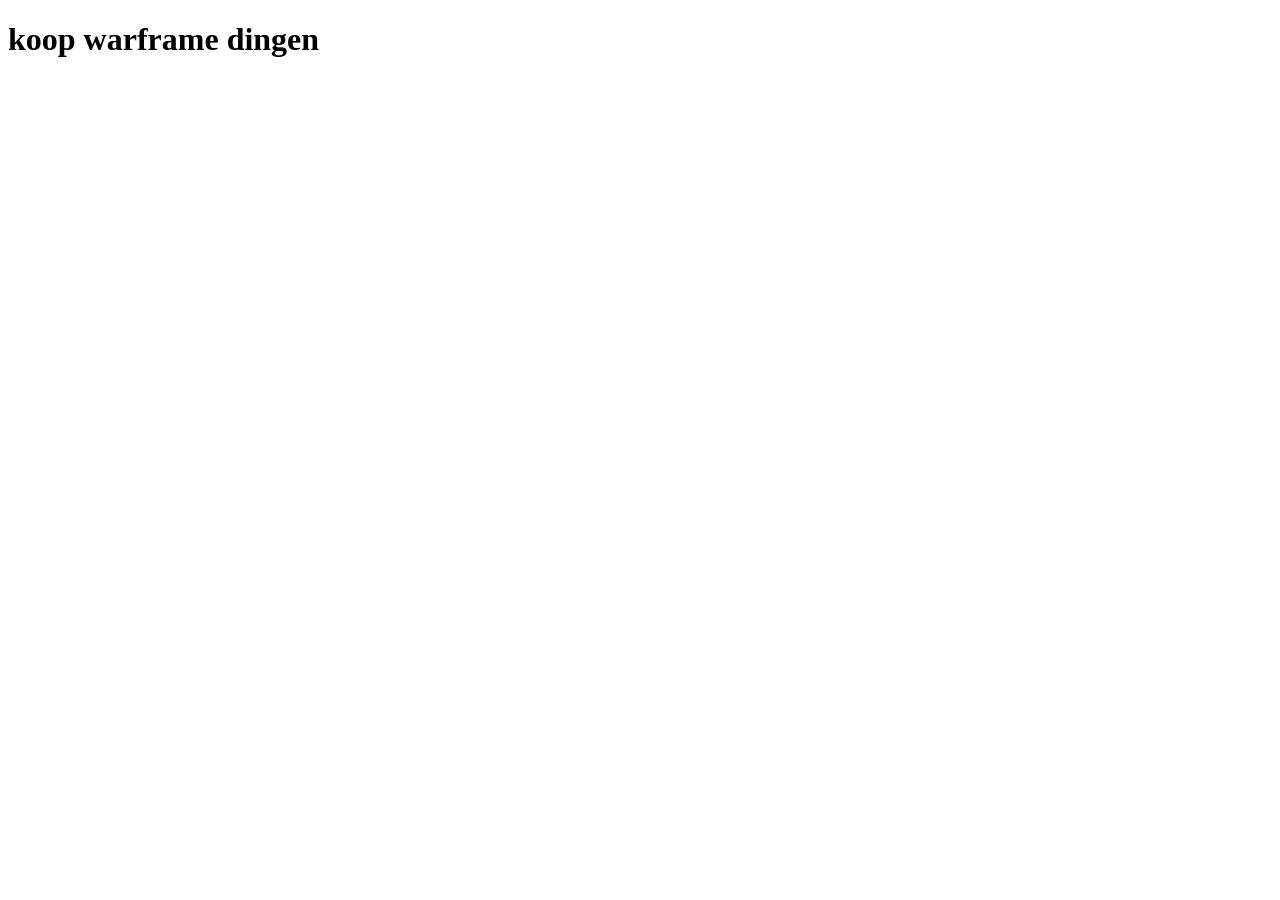
<file: index.html>
<!DOCTYPE html>
<!DOCTYPE html>
<html lang="en">
<head>
    <meta charset="UTF-8">
    <meta name="viewport" content="width=device-width, initial-scale=1.0">
    <title>warframe price watcher</title>
</head>
<body>
    <h1>koop warframe dingen</h1>
</body>
</html>
</file>
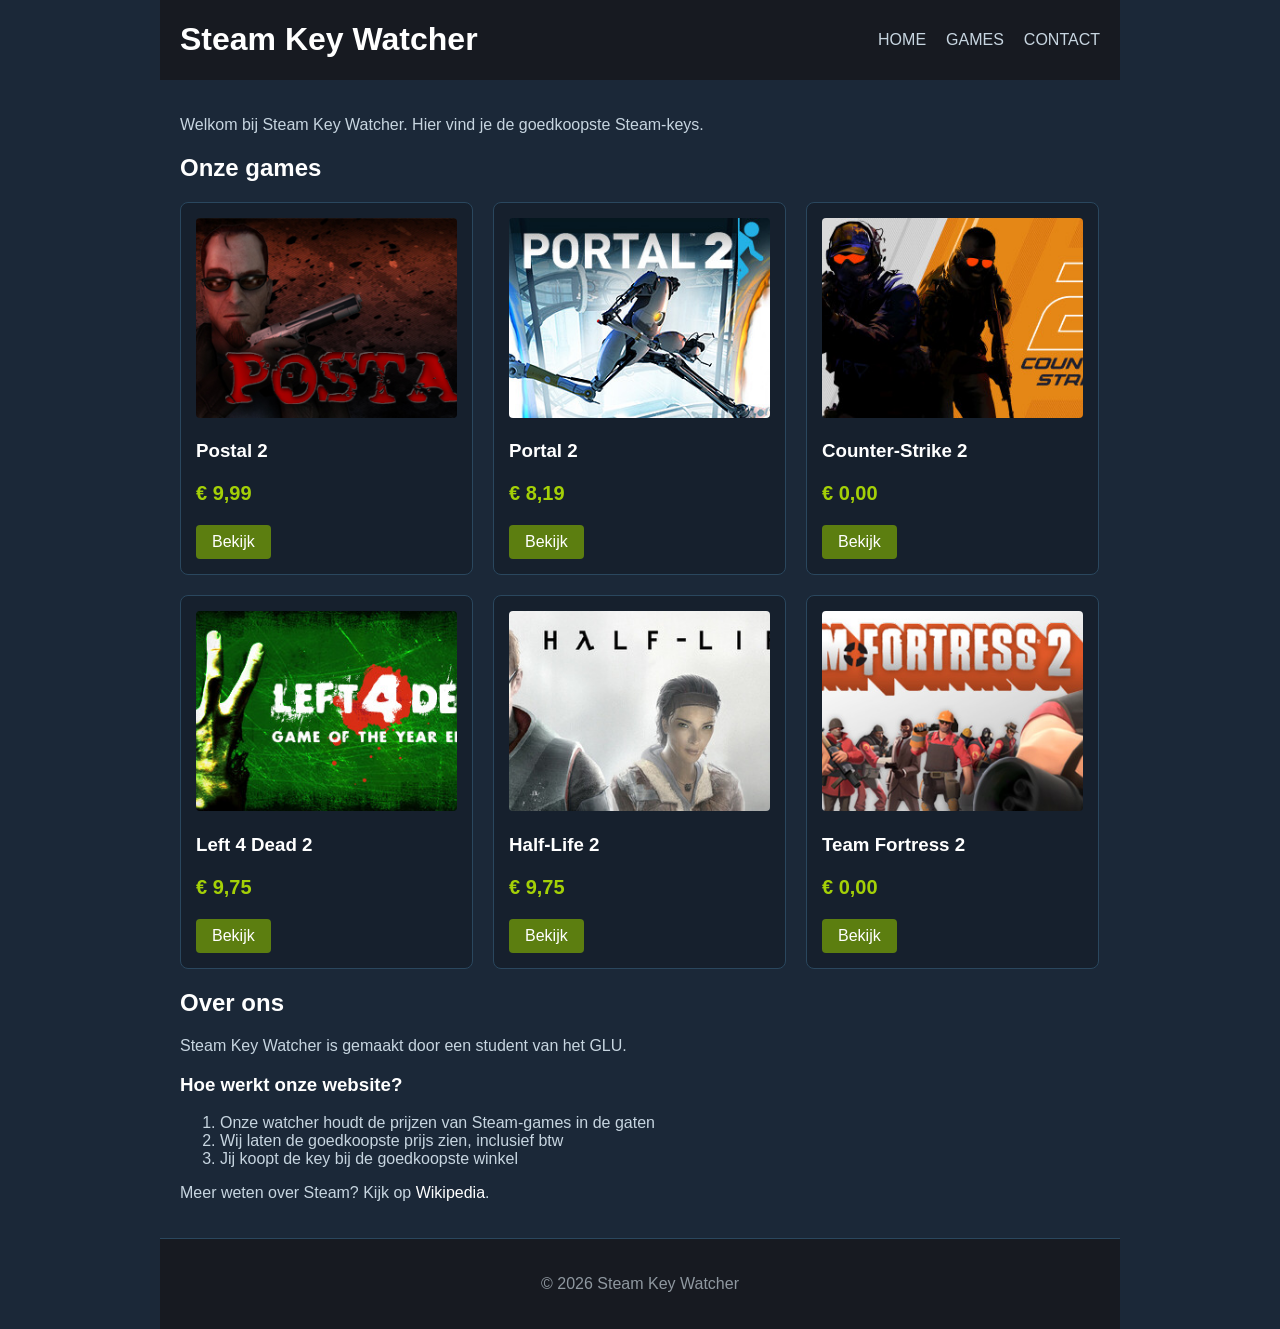
<file: mijn_webshop/index.html>
<!DOCTYPE html>
<html lang="nl">

<head>
    <meta charset="UTF-8">
    <meta name="viewport" content="width=device-width, initial-scale=1.0">
    <title>Steam Key Watcher</title>
    <link rel="stylesheet" href="css/style.css">
</head>

<body>
    <div id="container">
        <div id="header">
            <h1>Steam Key Watcher</h1>
            <ul id="menu">
                <li><a href="index.html">Home</a></li>
                <li><a href="index.html">Games</a></li>
                <li><a href="#">Contact</a></li>
            </ul>
        </div> <!-- einde header -->

        <div id="content">
            <p>Welkom bij Steam Key Watcher. Hier vind je de goedkoopste Steam-keys.</p>

            <h2>Onze games</h2>
            <div class="producten">
                <div class="product">
                    <img src="images/postal2.jpg" alt="Postal 2">
                    <h3>Postal 2</h3>
                    <p class="prijs">&euro; 9,99</p>
                    <a href="detail.html" class="knop">Bekijk</a>
                </div>

                <div class="product">
                    <img src="images/portal2.jpg" alt="Portal 2">
                    <h3>Portal 2</h3>
                    <p class="prijs">&euro; 8,19</p>
                    <a href="detail2.html" class="knop">Bekijk</a>
                </div>

                <div class="product">
                    <img src="images/cs2.jpg" alt="Counter-Strike 2">
                    <h3>Counter-Strike 2</h3>
                    <p class="prijs">&euro; 0,00</p>
                    <a href="detail1.html" class="knop">Bekijk</a>
                </div>

                <div class="product">
                    <img src="images/left4dead.jpg" alt="Left 4 Dead 2">
                    <h3>Left 4 Dead 2</h3>
                    <p class="prijs">&euro; 9,75</p>
                    <a href="detail3.html" class="knop">Bekijk</a>
                </div>

                <div class="product">
                    <img src="images/halflife2.jpg" alt="Half-Life 2">
                    <h3>Half-Life 2</h3>
                    <p class="prijs">&euro; 9,75</p>
                    <a href="detail4.html" class="knop">Bekijk</a>
                </div>

                <div class="product">
                    <img src="images/tf2.jpg" alt="Team Fortress 2">
                    <h3>Team Fortress 2</h3>
                    <p class="prijs">&euro; 0,00</p>
                    <a href="detail5.html" class="knop">Bekijk</a>
                </div>
            </div> <!-- einde producten -->

            <h2>Over ons</h2>
            <p>Steam Key Watcher is gemaakt door een student van het GLU.</p>

            <h3>Hoe werkt onze website?</h3>
            <ol>
                <li>Onze watcher houdt de prijzen van Steam-games in de gaten</li>
                <li>Wij laten de goedkoopste prijs zien, inclusief btw</li>
                <li>Jij koopt de key bij de goedkoopste winkel</li>
            </ol>

            <p>Meer weten over Steam? Kijk op <a href="https://nl.wikipedia.org/wiki/Steam_(software)" target="_blank">Wikipedia</a>.</p>
        </div> <!-- einde content -->

        <div id="footer">
            <p>&copy; 2026 Steam Key Watcher</p>
        </div> <!-- einde footer -->
    </div> <!-- einde container -->
</body>
</html>
</file>
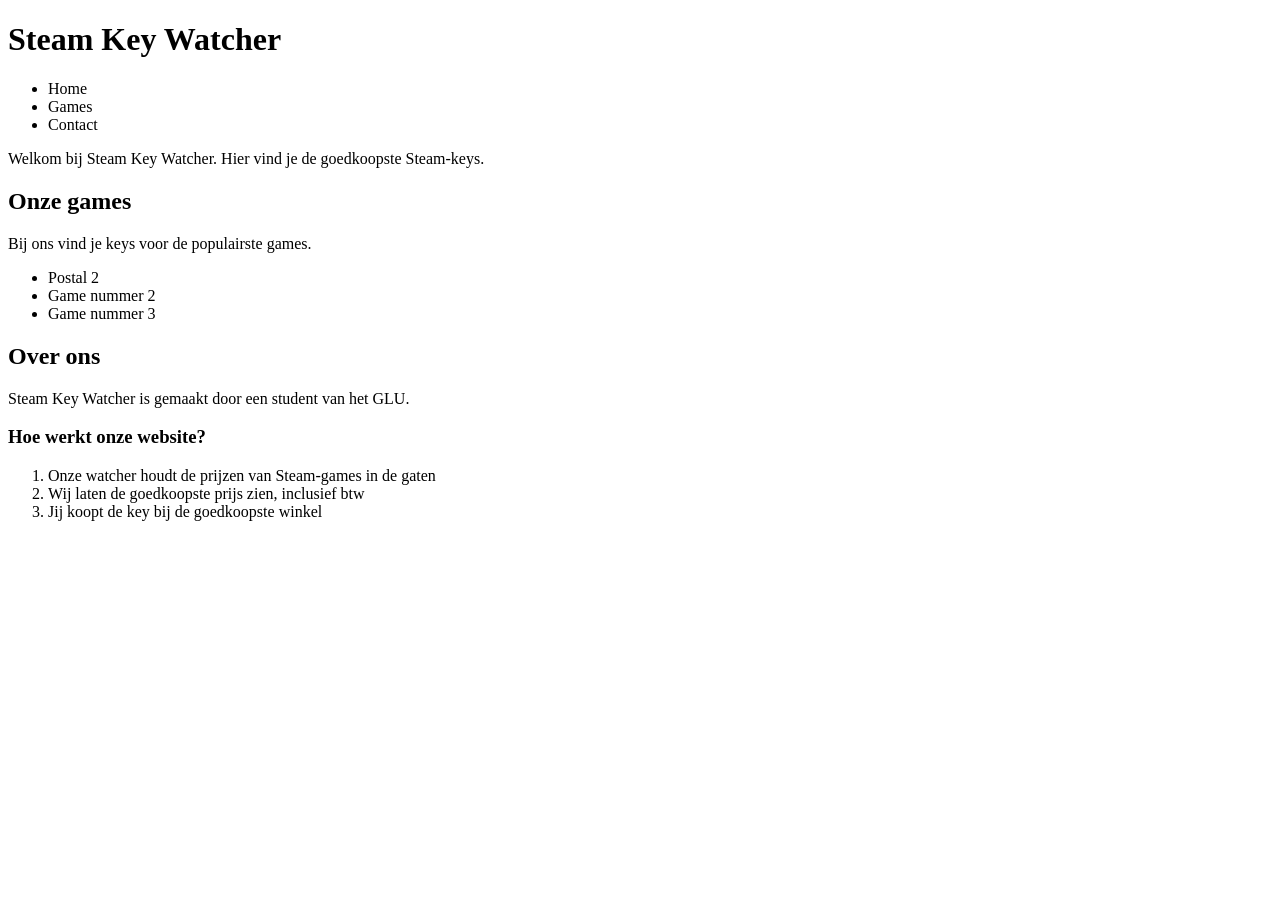
<file: worskhops/workshop_1/index.html>
<!DOCTYPE html>


<html lang="nl">

<head>
    <meta charset="UTF-8">
    <meta name="viewport" content="width=device-width, initial-scale=1.0">
    <title>Steam Key Watcher</title>
</head>

<body>

    <h1>Steam Key Watcher</h1>

    <ul>
        <li>Home</li>
        <li>Games</li>
        <li>Contact</li>
    </ul>
    <p>Welkom bij Steam Key Watcher. Hier vind je de goedkoopste Steam-keys.</p>


    <h2>Onze games</h2>
    <p>Bij ons vind je keys voor de populairste games.</p>

    <ul>
        <li>Postal 2</li>
        <li>Game nummer 2</li>
        <li>Game nummer 3</li>
    </ul>


    <h2>Over ons</h2>
    <p>Steam Key Watcher is gemaakt door een student van het GLU.</p>

    <h3>Hoe werkt onze website?</h3>
    <ol>
        <li>Onze watcher houdt de prijzen van Steam-games in de gaten</li>
        <li>Wij laten de goedkoopste prijs zien, inclusief btw</li>
        <li>Jij koopt de key bij de goedkoopste winkel</li>
    </ol>

</body>
</html>
</file>
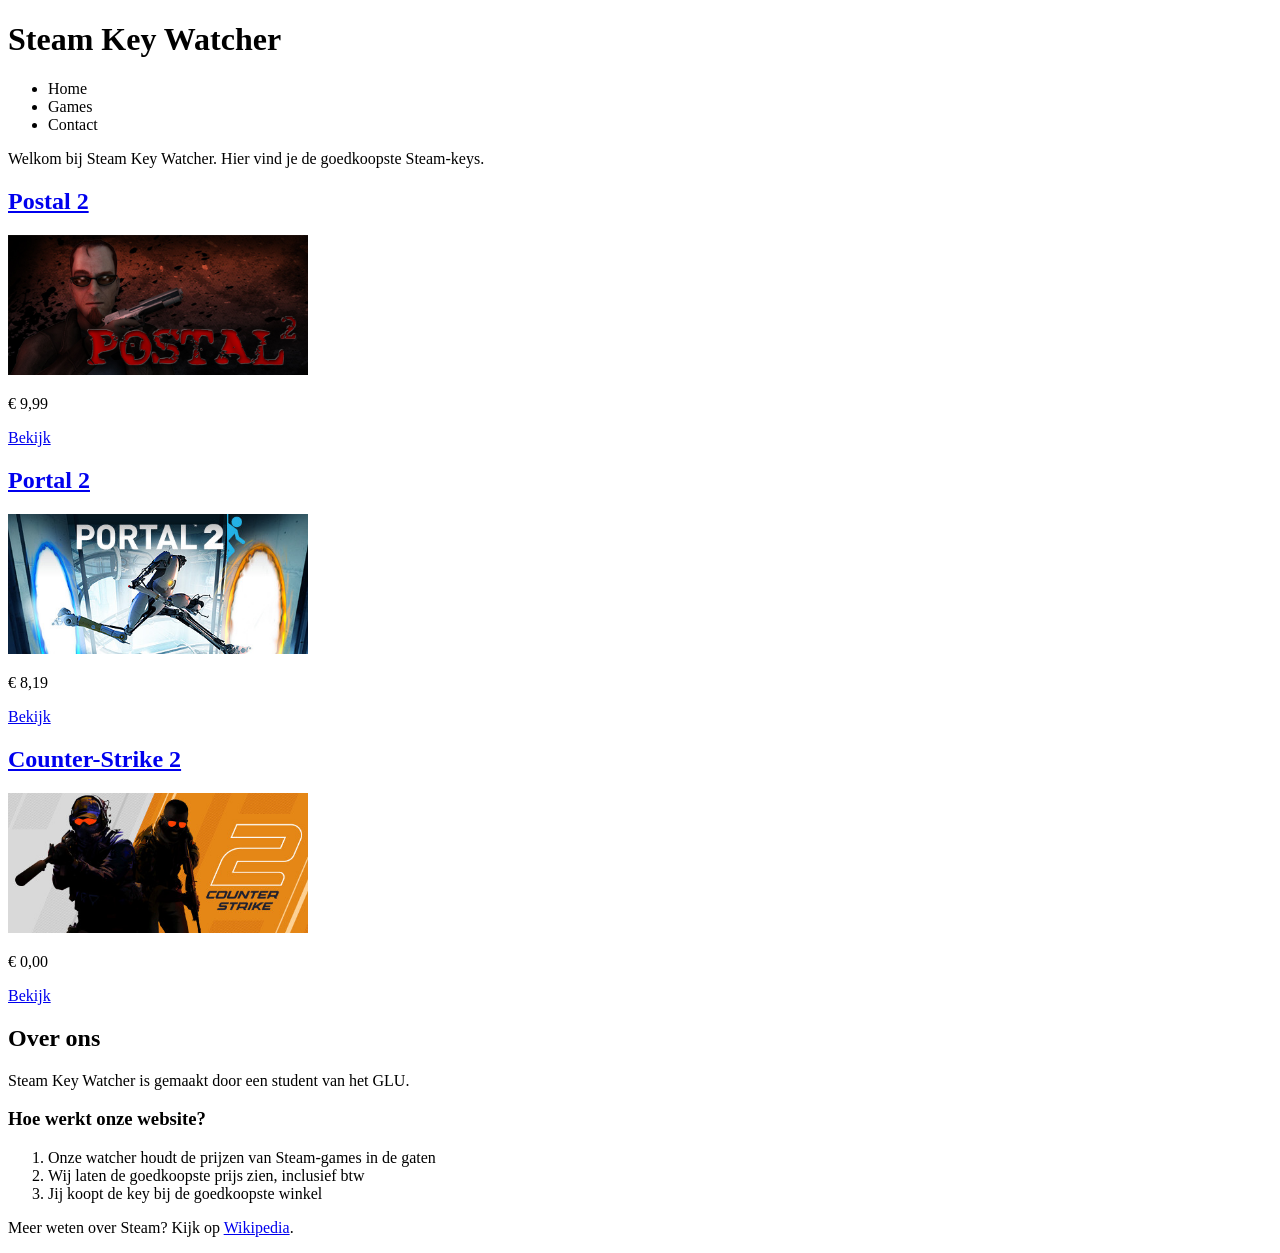
<file: worskhops/workshop_2/index.html>
<!DOCTYPE html>
<html lang="nl">

<head>
    <meta charset="UTF-8">
    <meta name="viewport" content="width=device-width, initial-scale=1.0">
    <title>Steam Key Watcher</title>
</head>

<body>

    <h1>Steam Key Watcher</h1>

    <ul>
        <li>Home</li>
        <li>Games</li>
        <li>Contact</li>
    </ul>
    <p>Welkom bij Steam Key Watcher. Hier vind je de goedkoopste Steam-keys.</p>


    <h2><a href="detail.html">Postal 2</a></h2>
    <a href="detail.html"><img src="images/postal2.jpg" alt="Postal 2" width="300"></a>
    <p>&euro; 9,99</p>
    <a href="detail.html">Bekijk</a>

    <h2><a href="detail2.html">Portal 2</a></h2>
    <a href="detail2.html"><img src="images/portal2.jpg" alt="Portal 2" width="300"></a>
    <p>&euro; 8,19</p>
    <a href="detail2.html">Bekijk</a>

    <h2><a href="detail1.html">Counter-Strike 2</a></h2>
    <a href="detail1.html"><img src="images/cs2.jpg" alt="Counter-Strike 2" width="300"></a>
    <p>&euro; 0,00</p>
    <a href="detail1.html">Bekijk</a>


    <h2>Over ons</h2>
    <p>Steam Key Watcher is gemaakt door een student van het GLU.</p>

    <h3>Hoe werkt onze website?</h3>
    <ol>
        <li>Onze watcher houdt de prijzen van Steam-games in de gaten</li>
        <li>Wij laten de goedkoopste prijs zien, inclusief btw</li>
        <li>Jij koopt de key bij de goedkoopste winkel</li>
    </ol>

    <p>Meer weten over Steam? Kijk op <a href="https://nl.wikipedia.org/wiki/Steam_(software)" target="_blank">Wikipedia</a>.</p>

</body>
</html>
</file>
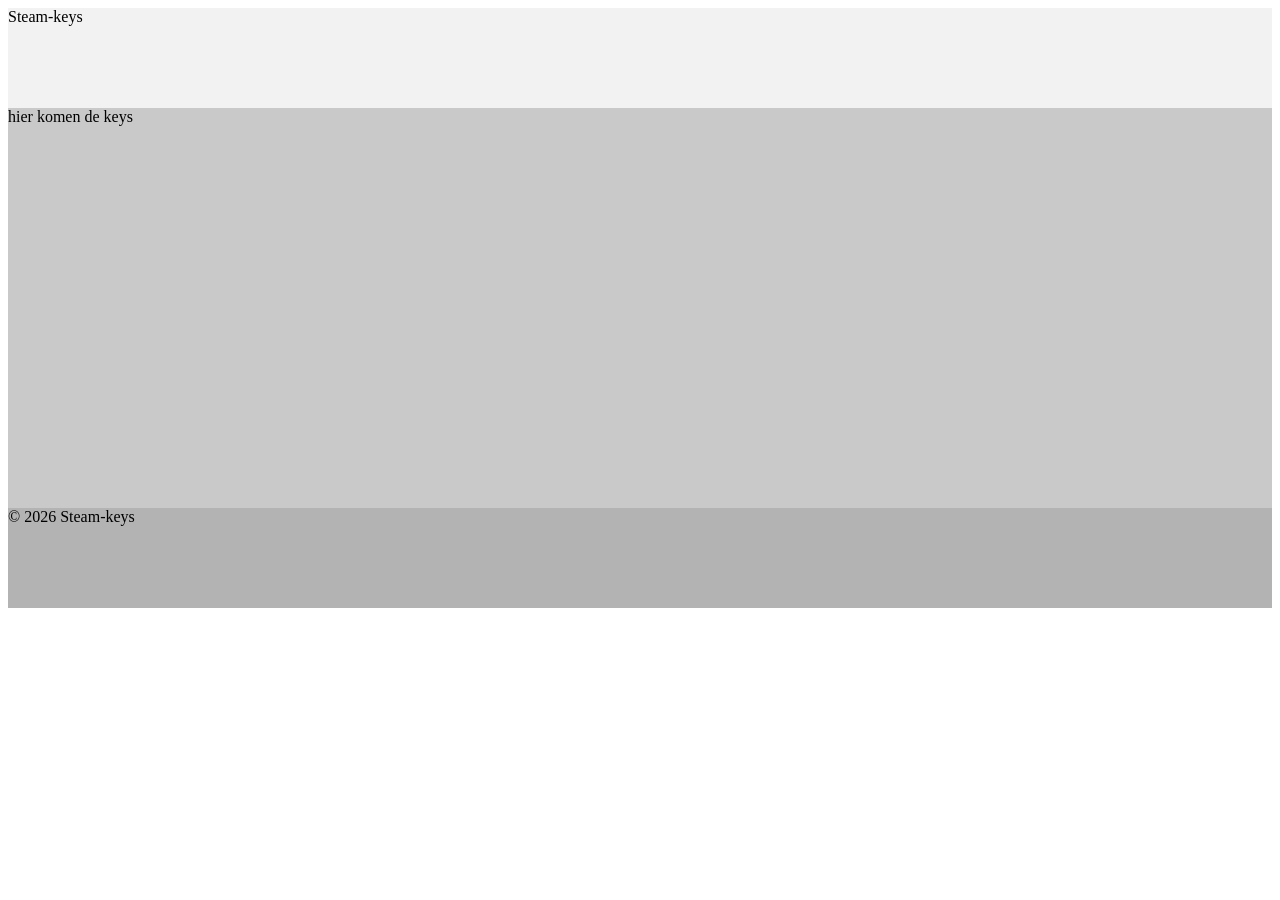
<file: worskhops/workshop_3/index.html>
<!DOCTYPE html>
<html lang="nl">
<head>
    <meta charset="UTF-8">
    <meta name="viewport" content="width=device-width, initial-scale=1.0">
    <title>Steam-keys</title>
    <link rel="stylesheet" href="css/style.css">
</head>
<body>
    <div id="container">
        <div id="header">Steam-keys</div>
        <div id="content">hier komen de keys</div>
        <div id="footer">&copy; 2026 Steam-keys</div>
    </div>
</body>
</html>
</file>
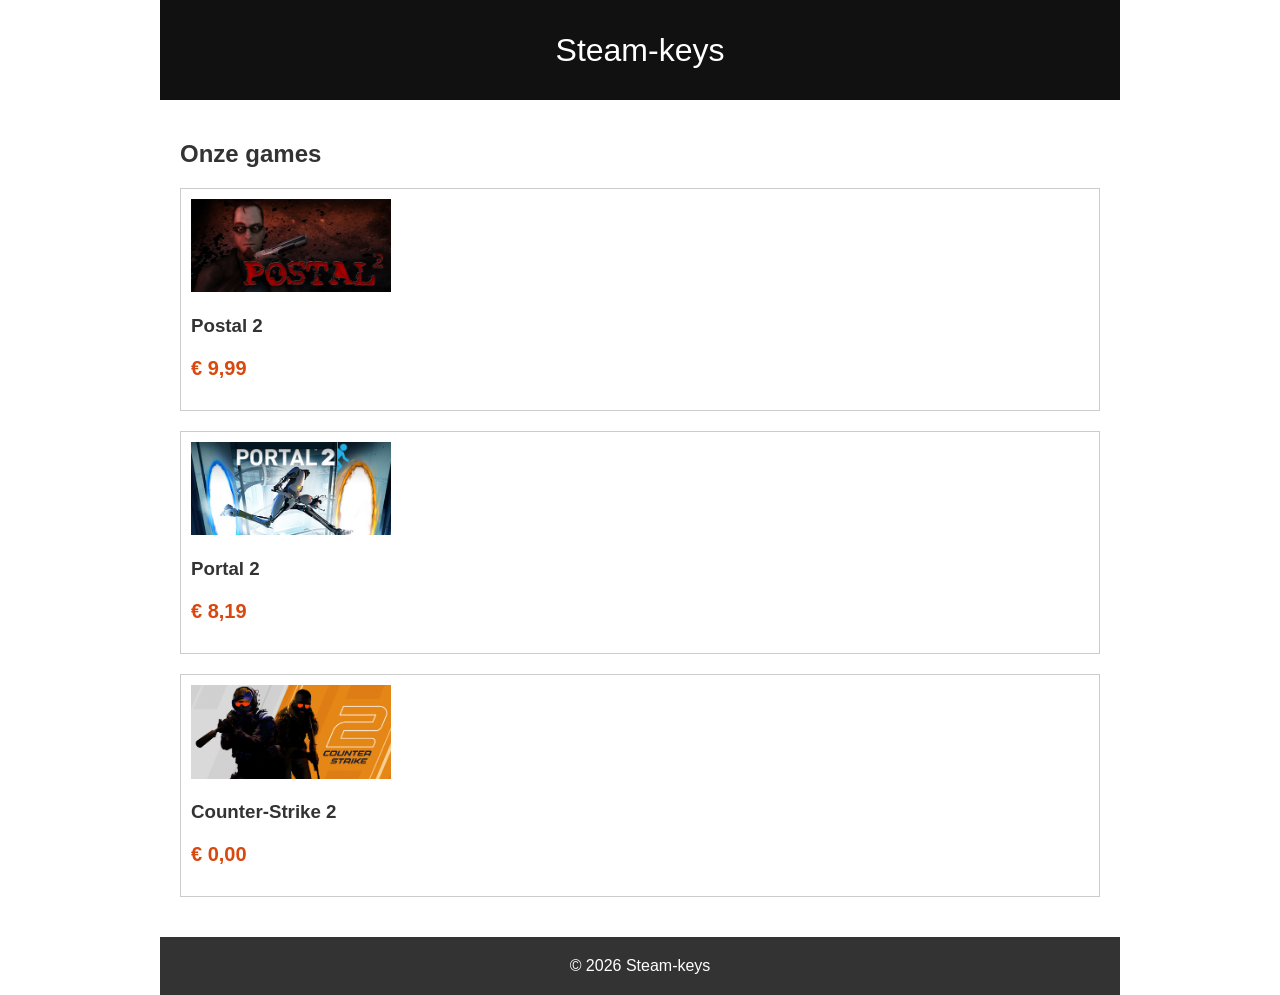
<file: worskhops/workshop_4/index.html>
<!DOCTYPE html>
<html lang="nl">
<head>
    <meta charset="UTF-8">
    <meta name="viewport" content="width=device-width, initial-scale=1.0">
    <title>Steam-keys</title>
    <link rel="stylesheet" href="css/style.css">
</head>
<body>
    <div id="container">
        <div id="header">Steam-keys</div>

        <div id="content">
            <h2>Onze games</h2>

            <div class="product">
                <img src="images/postal2.jpg" alt="Postal 2">
                <h3>Postal 2</h3>
                <p class="prijs">&euro; 9,99</p>
            </div>

            <div class="product">
                <img src="images/portal2.jpg" alt="Portal 2">
                <h3>Portal 2</h3>
                <p class="prijs">&euro; 8,19</p>
            </div>

            <div class="product">
                <img src="images/cs2.jpg" alt="Counter-Strike 2">
                <h3>Counter-Strike 2</h3>
                <p class="prijs">&euro; 0,00</p>
            </div>
        </div> <!-- einde content -->

        <div id="footer">&copy; 2026 Steam-keys</div>
    </div> <!-- einde container -->
</body>
</html>
</file>
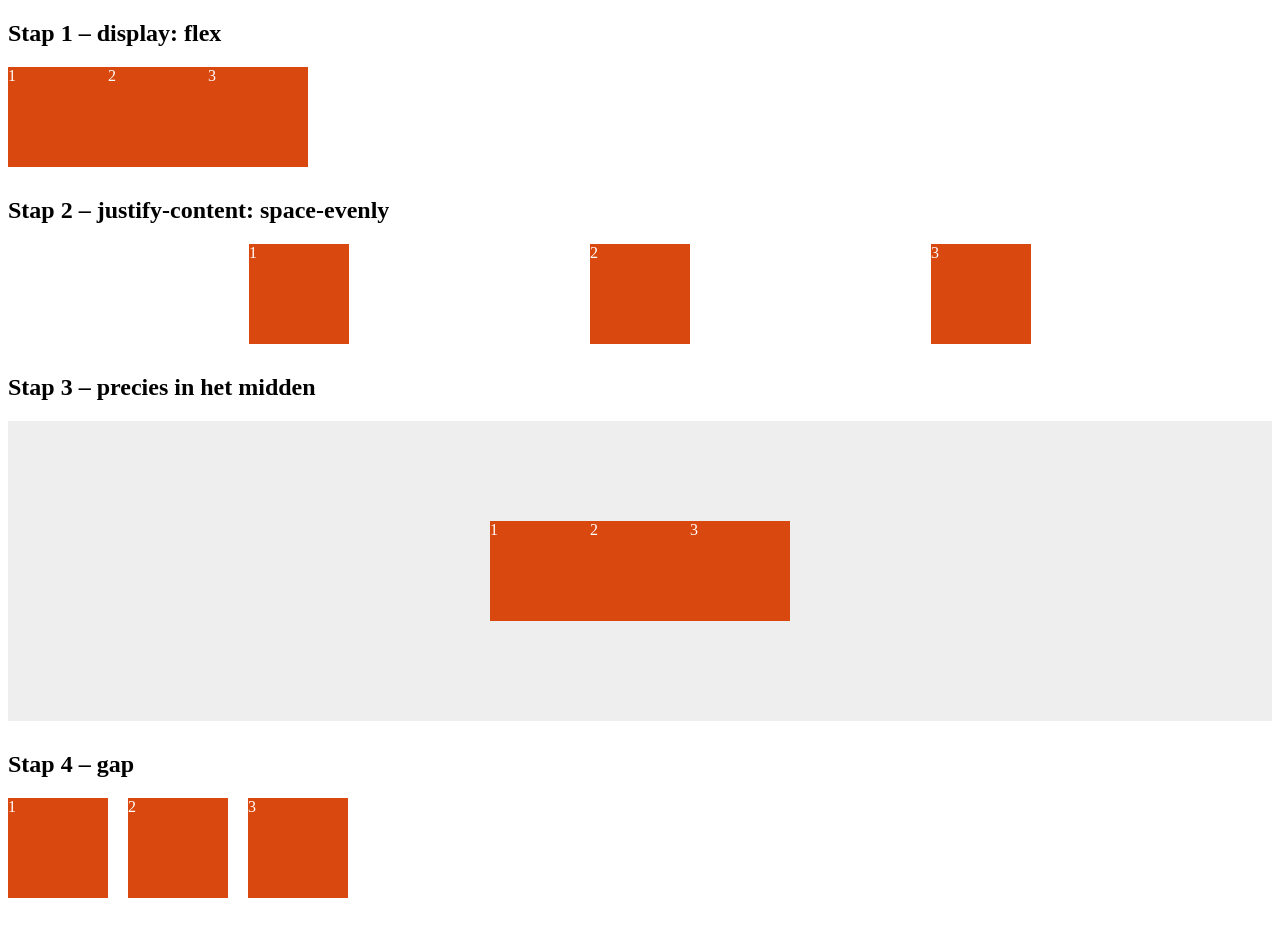
<file: worskhops/workshop_5/index.html>
<!DOCTYPE html>
<html lang="nl">
<head>
    <meta charset="UTF-8">
    <meta name="viewport" content="width=device-width, initial-scale=1.0">
    <title>Flexbox oefenen</title>
    <link rel="stylesheet" href="css/style.css">
</head>
<body>
    <h2>Stap 1 &ndash; display: flex</h2>
    <div class="rij">           <!-- parent -->
        <div class="blok">1</div>   <!-- child -->
        <div class="blok">2</div>   <!-- child -->
        <div class="blok">3</div>   <!-- child -->
    </div>

    <h2>Stap 2 &ndash; justify-content: space-evenly</h2>
    <div class="rij verdeeld">
        <div class="blok">1</div>
        <div class="blok">2</div>
        <div class="blok">3</div>
    </div>

    <h2>Stap 3 &ndash; precies in het midden</h2>
    <div class="rij midden">
        <div class="blok">1</div>
        <div class="blok">2</div>
        <div class="blok">3</div>
    </div>

    <h2>Stap 4 &ndash; gap</h2>
    <div class="rij met-gap">
        <div class="blok">1</div>
        <div class="blok">2</div>
        <div class="blok">3</div>
    </div>
</body>
</html>
</file>
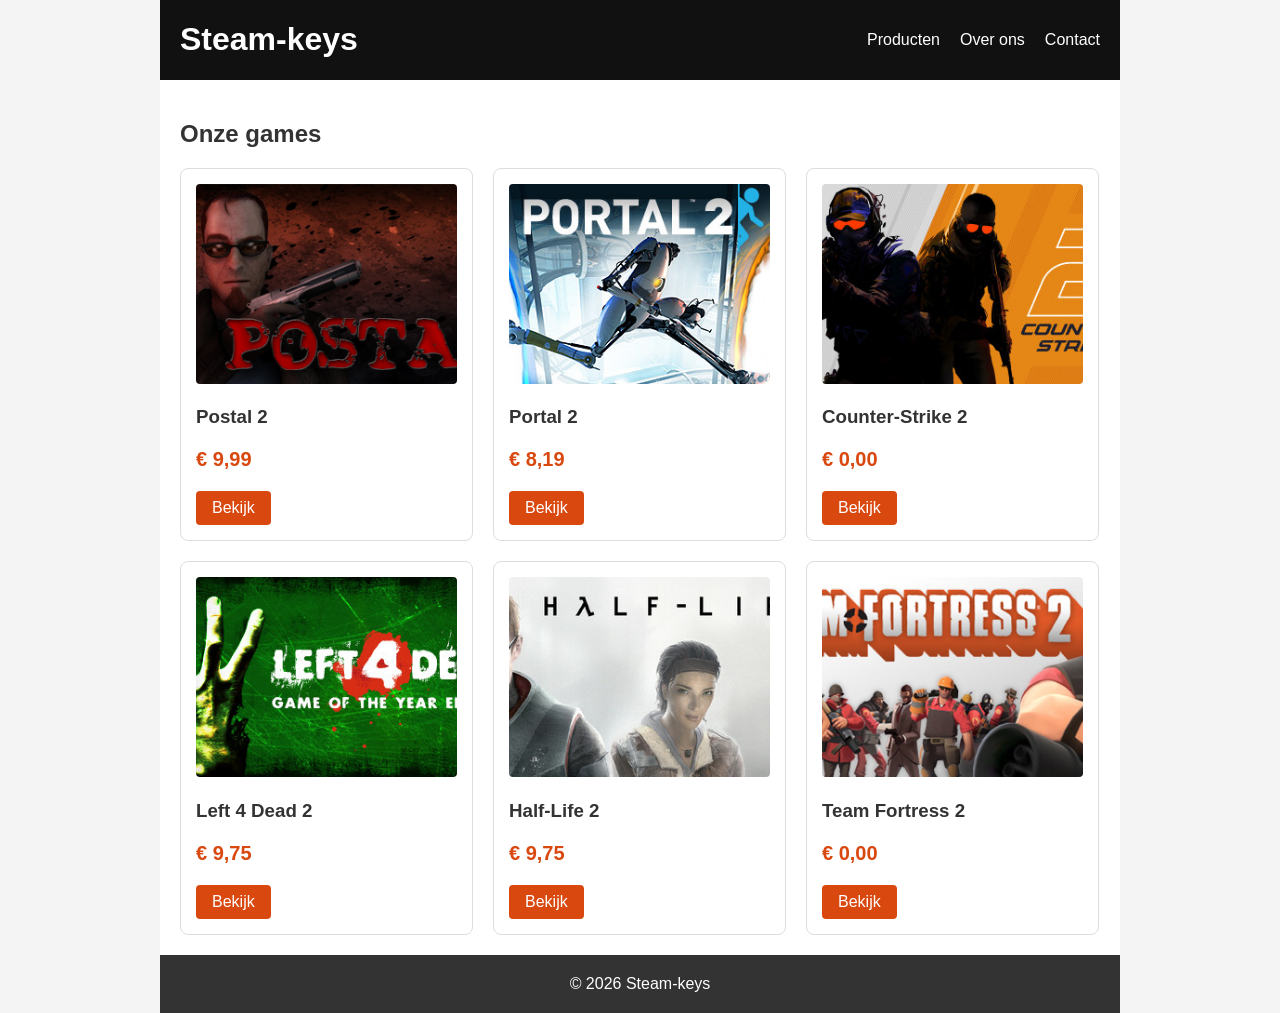
<file: worskhops/workshop_6/index.html>
<!DOCTYPE html>
<html lang="nl">
<head>
    <meta charset="UTF-8">
    <meta name="viewport" content="width=device-width, initial-scale=1.0">
    <title>Steam-keys</title>
    <link rel="stylesheet" href="css/style.css">
</head>
<body>
    <div id="container">
        <div id="header">
            <h1>Steam-keys</h1>
            <ul id="menu">
                <li><a href="index.html">Producten</a></li>
                <li><a href="#">Over ons</a></li>
                <li><a href="#">Contact</a></li>
            </ul>
        </div> <!-- einde header -->

        <div id="content">
            <h2>Onze games</h2>

            <div class="producten">
                <div class="product">
                    <img src="images/postal2.jpg" alt="Postal 2">
                    <h3>Postal 2</h3>
                    <p class="prijs">&euro; 9,99</p>
                    <a href="detail.html" class="knop">Bekijk</a>
                </div>

                <div class="product">
                    <img src="images/portal2.jpg" alt="Portal 2">
                    <h3>Portal 2</h3>
                    <p class="prijs">&euro; 8,19</p>
                    <a href="detail.html" class="knop">Bekijk</a>
                </div>

                <div class="product">
                    <img src="images/cs2.jpg" alt="Counter-Strike 2">
                    <h3>Counter-Strike 2</h3>
                    <p class="prijs">&euro; 0,00</p>
                    <a href="detail.html" class="knop">Bekijk</a>
                </div>

                <div class="product">
                    <img src="images/left4dead.jpg" alt="Left 4 Dead 2">
                    <h3>Left 4 Dead 2</h3>
                    <p class="prijs">&euro; 9,75</p>
                    <a href="detail.html" class="knop">Bekijk</a>
                </div>

                <div class="product">
                    <img src="images/halflife2.jpg" alt="Half-Life 2">
                    <h3>Half-Life 2</h3>
                    <p class="prijs">&euro; 9,75</p>
                    <a href="detail.html" class="knop">Bekijk</a>
                </div>

                <div class="product">
                    <img src="images/tf2.jpg" alt="Team Fortress 2">
                    <h3>Team Fortress 2</h3>
                    <p class="prijs">&euro; 0,00</p>
                    <a href="detail.html" class="knop">Bekijk</a>
                </div>
            </div> <!-- einde producten -->
        </div> <!-- einde content -->

        <div id="footer">&copy; 2026 Steam-keys</div>
    </div> <!-- einde container -->
</body>
</html>
</file>
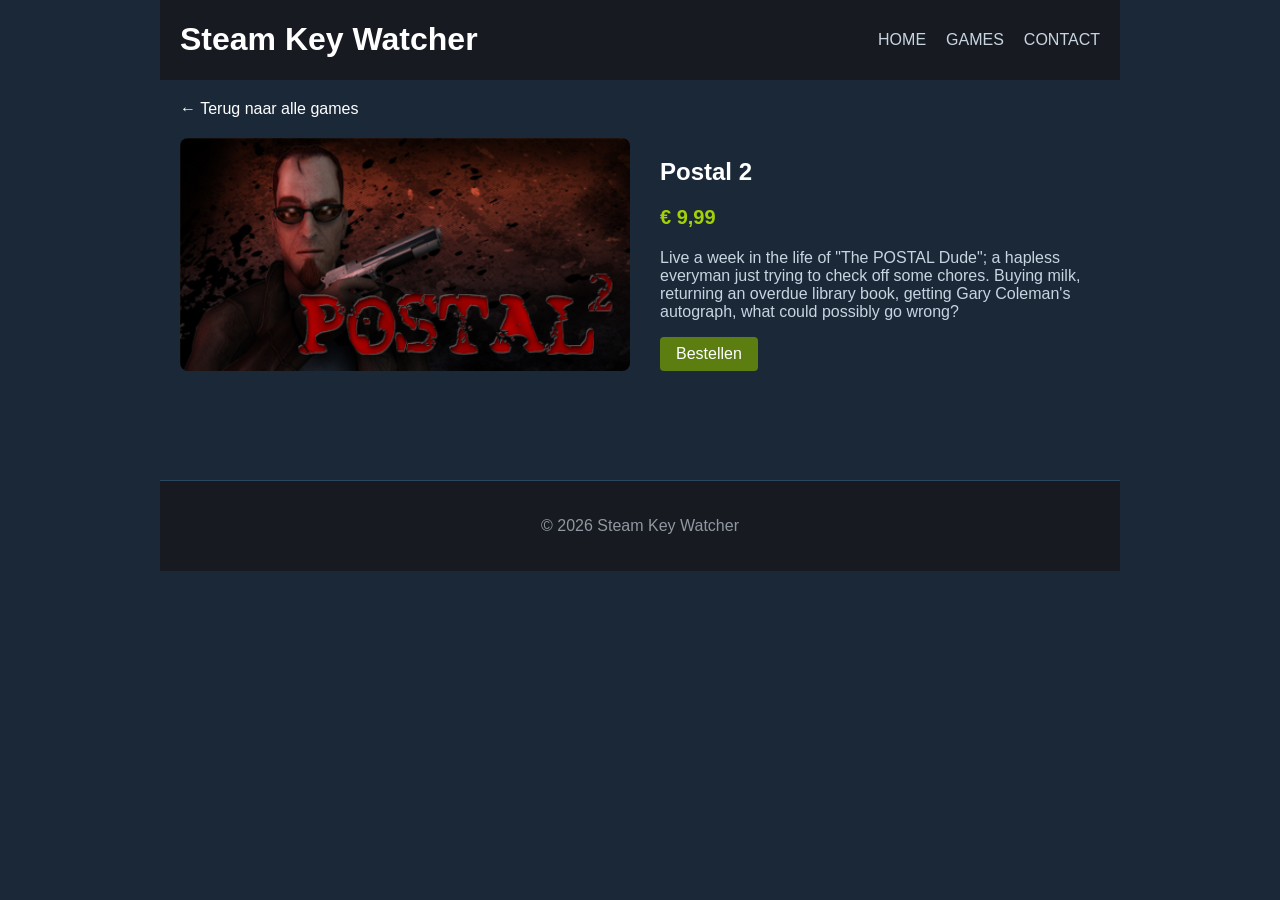
<file: mijn_webshop/detail.html>
<!DOCTYPE html>
<html lang="nl">

<head>
    <meta charset="UTF-8">
    <meta name="viewport" content="width=device-width, initial-scale=1.0">
    <title>Postal 2 - Steam Key Watcher</title>
    <link rel="stylesheet" href="css/style.css">
</head>

<body>
    <div id="container">
        <div id="header">
            <h1>Steam Key Watcher</h1>
            <ul id="menu">
                <li><a href="index.html">Home</a></li>
                <li><a href="index.html">Games</a></li>
                <li><a href="#">Contact</a></li>
            </ul>
        </div> <!-- einde header -->

        <div id="content">
            <a href="index.html">&larr; Terug naar alle games</a>

            <div class="detail">
                <img src="images/postal2.jpg" alt="Postal 2">
                <div class="info">
                    <h2>Postal 2</h2>
                    <p class="prijs">&euro; 9,99</p>
                    <p>Live a week in the life of &quot;The POSTAL Dude&quot;; a hapless everyman just trying to check off some chores. Buying milk, returning an overdue library book, getting Gary Coleman's autograph, what could possibly go wrong?</p>
                    <a href="#" class="knop">Bestellen</a>
                </div>
            </div>
        </div> <!-- einde content -->

        <div id="footer">
            <p>&copy; 2026 Steam Key Watcher</p>
        </div> <!-- einde footer -->
    </div> <!-- einde container -->
</body>
</html>
</file>
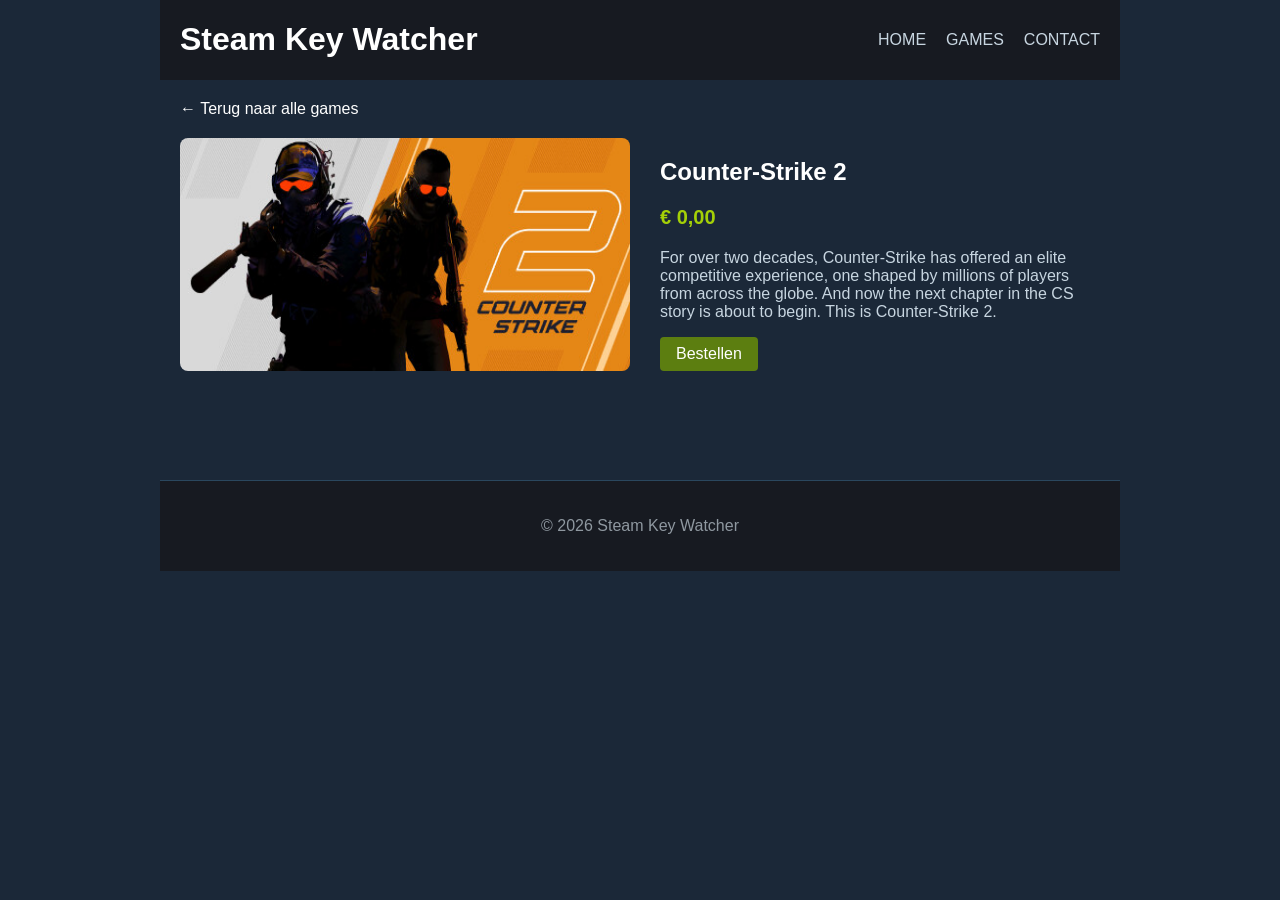
<file: mijn_webshop/detail1.html>
<!DOCTYPE html>
<html lang="nl">

<head>
    <meta charset="UTF-8">
    <meta name="viewport" content="width=device-width, initial-scale=1.0">
    <title>Counter-Strike 2 - Steam Key Watcher</title>
    <link rel="stylesheet" href="css/style.css">
</head>

<body>
    <div id="container">
        <div id="header">
            <h1>Steam Key Watcher</h1>
            <ul id="menu">
                <li><a href="index.html">Home</a></li>
                <li><a href="index.html">Games</a></li>
                <li><a href="#">Contact</a></li>
            </ul>
        </div> <!-- einde header -->

        <div id="content">
            <a href="index.html">&larr; Terug naar alle games</a>

            <div class="detail">
                <img src="images/cs2.jpg" alt="Counter-Strike 2">
                <div class="info">
                    <h2>Counter-Strike 2</h2>
                    <p class="prijs">&euro; 0,00</p>
                    <p>For over two decades, Counter-Strike has offered an elite competitive experience, one shaped by millions of players from across the globe. And now the next chapter in the CS story is about to begin. This is Counter-Strike 2.</p>
                    <a href="#" class="knop">Bestellen</a>
                </div>
            </div>
        </div> <!-- einde content -->

        <div id="footer">
            <p>&copy; 2026 Steam Key Watcher</p>
        </div> <!-- einde footer -->
    </div> <!-- einde container -->
</body>
</html>
</file>
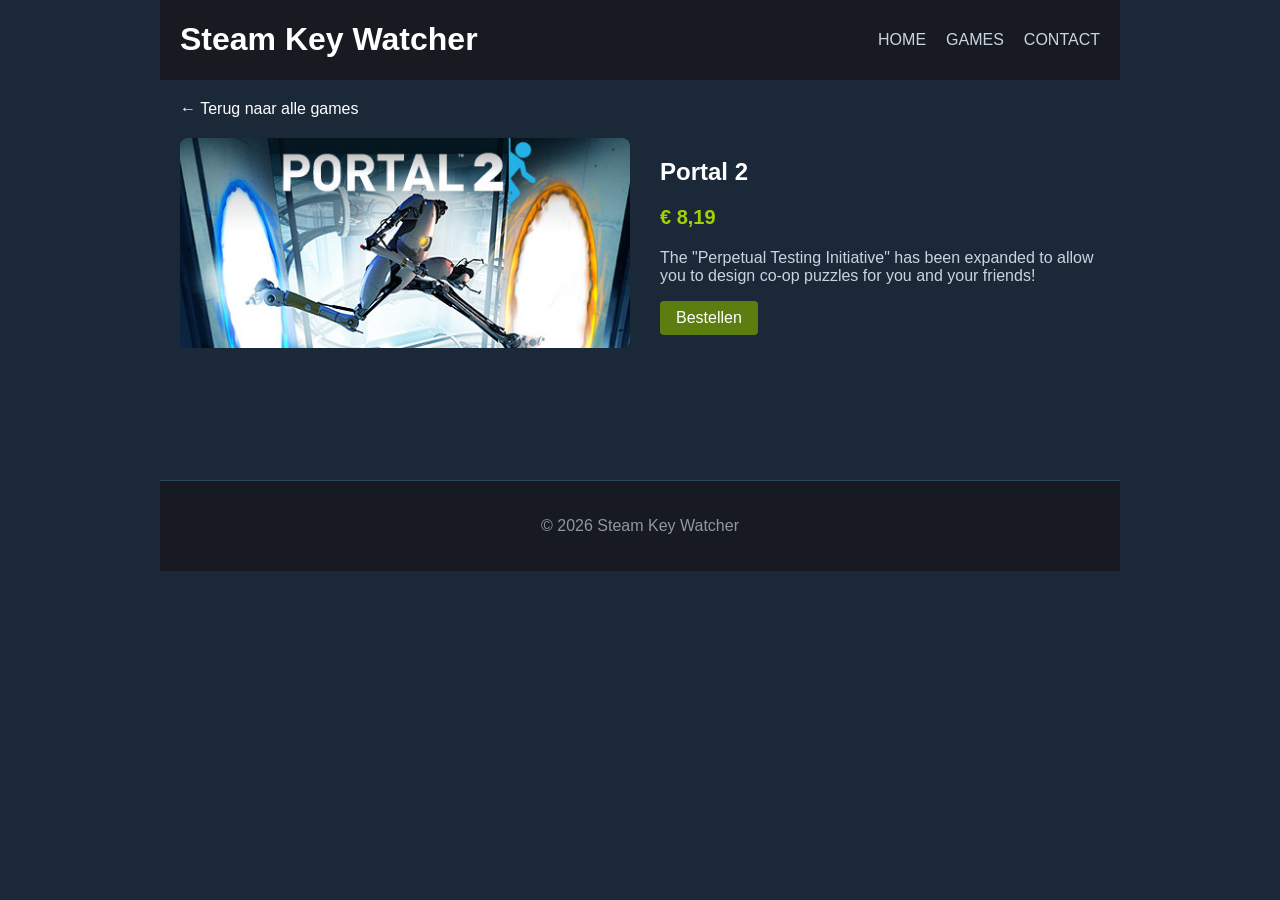
<file: mijn_webshop/detail2.html>
<!DOCTYPE html>
<html lang="nl">

<head>
    <meta charset="UTF-8">
    <meta name="viewport" content="width=device-width, initial-scale=1.0">
    <title>Portal 2 - Steam Key Watcher</title>
    <link rel="stylesheet" href="css/style.css">
</head>

<body>
    <div id="container">
        <div id="header">
            <h1>Steam Key Watcher</h1>
            <ul id="menu">
                <li><a href="index.html">Home</a></li>
                <li><a href="index.html">Games</a></li>
                <li><a href="#">Contact</a></li>
            </ul>
        </div> <!-- einde header -->

        <div id="content">
            <a href="index.html">&larr; Terug naar alle games</a>

            <div class="detail">
                <img src="images/portal2.jpg" alt="Portal 2">
                <div class="info">
                    <h2>Portal 2</h2>
                    <p class="prijs">&euro; 8,19</p>
                    <p>The &quot;Perpetual Testing Initiative&quot; has been expanded to allow you to design co-op puzzles for you and your friends!</p>
                    <a href="#" class="knop">Bestellen</a>
                </div>
            </div>
        </div> <!-- einde content -->

        <div id="footer">
            <p>&copy; 2026 Steam Key Watcher</p>
        </div> <!-- einde footer -->
    </div> <!-- einde container -->
</body>
</html>
</file>
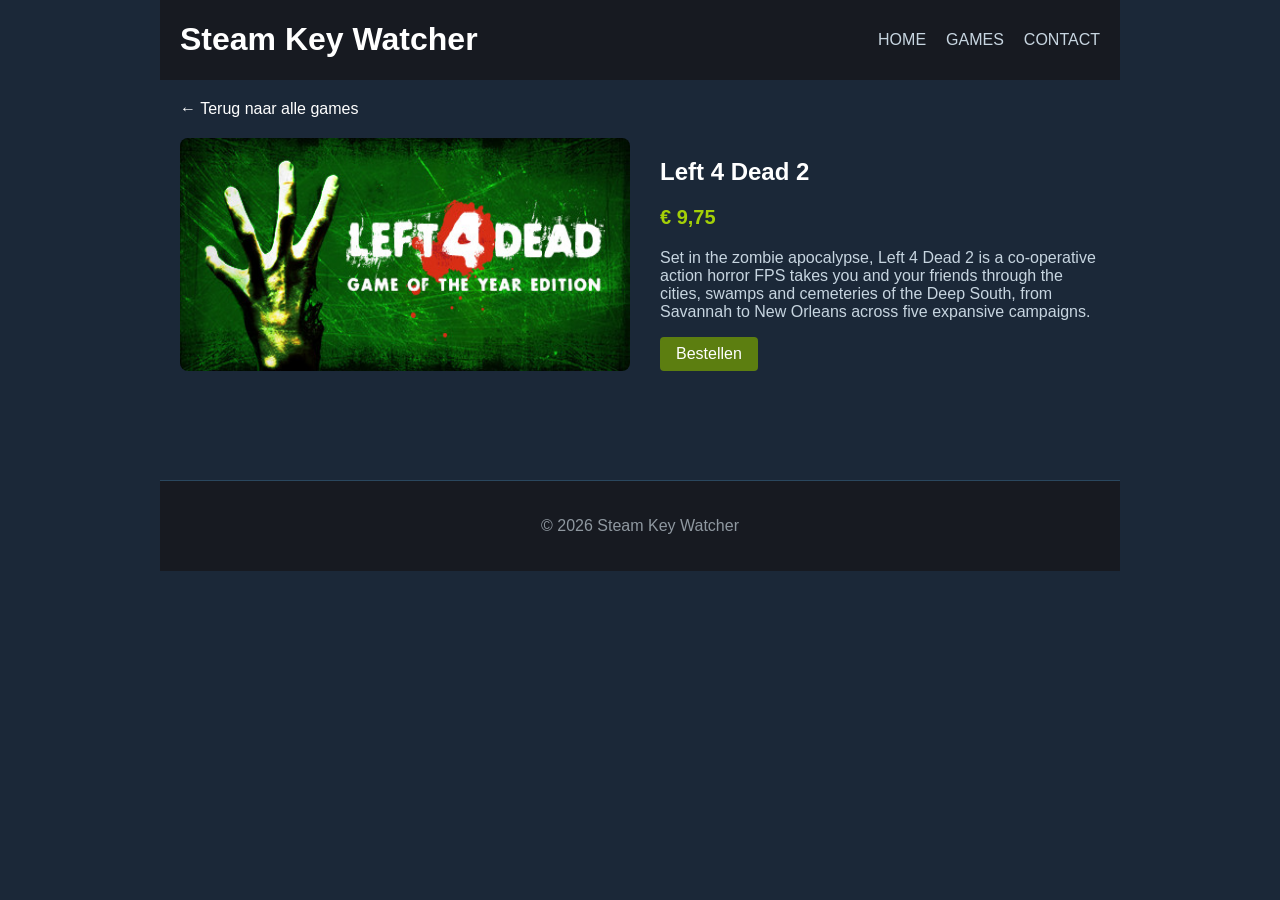
<file: mijn_webshop/detail3.html>
<!DOCTYPE html>
<html lang="nl">

<head>
    <meta charset="UTF-8">
    <meta name="viewport" content="width=device-width, initial-scale=1.0">
    <title>Left 4 Dead 2 - Steam Key Watcher</title>
    <link rel="stylesheet" href="css/style.css">
</head>

<body>
    <div id="container">
        <div id="header">
            <h1>Steam Key Watcher</h1>
            <ul id="menu">
                <li><a href="index.html">Home</a></li>
                <li><a href="index.html">Games</a></li>
                <li><a href="#">Contact</a></li>
            </ul>
        </div> <!-- einde header -->

        <div id="content">
            <a href="index.html">&larr; Terug naar alle games</a>

            <div class="detail">
                <img src="images/left4dead.jpg" alt="Left 4 Dead 2">
                <div class="info">
                    <h2>Left 4 Dead 2</h2>
                    <p class="prijs">&euro; 9,75</p>
                    <p>Set in the zombie apocalypse, Left 4 Dead 2 is a co-operative action horror FPS takes you and your friends through the cities, swamps and cemeteries of the Deep South, from Savannah to New Orleans across five expansive campaigns.</p>
                    <a href="#" class="knop">Bestellen</a>
                </div>
            </div>
        </div> <!-- einde content -->

        <div id="footer">
            <p>&copy; 2026 Steam Key Watcher</p>
        </div> <!-- einde footer -->
    </div> <!-- einde container -->
</body>
</html>
</file>
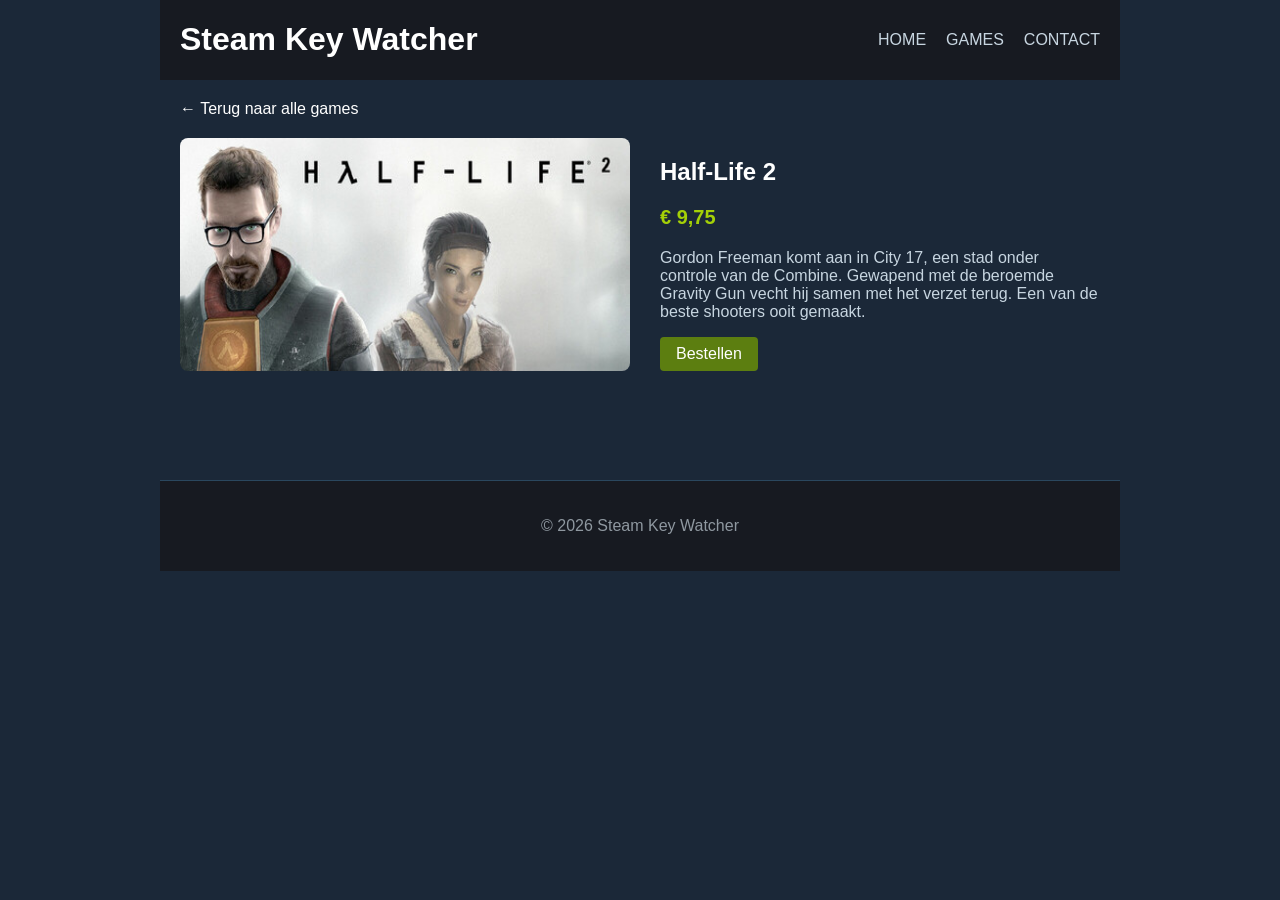
<file: mijn_webshop/detail4.html>
<!DOCTYPE html>
<html lang="nl">

<head>
    <meta charset="UTF-8">
    <meta name="viewport" content="width=device-width, initial-scale=1.0">
    <title>Half-Life 2 - Steam Key Watcher</title>
    <link rel="stylesheet" href="css/style.css">
</head>

<body>
    <div id="container">
        <div id="header">
            <h1>Steam Key Watcher</h1>
            <ul id="menu">
                <li><a href="index.html">Home</a></li>
                <li><a href="index.html">Games</a></li>
                <li><a href="#">Contact</a></li>
            </ul>
        </div> <!-- einde header -->

        <div id="content">
            <a href="index.html">&larr; Terug naar alle games</a>

            <div class="detail">
                <img src="images/halflife2.jpg" alt="Half-Life 2">
                <div class="info">
                    <h2>Half-Life 2</h2>
                    <p class="prijs">&euro; 9,75</p>
                    <p>Gordon Freeman komt aan in City 17, een stad onder controle van de Combine. Gewapend met de beroemde Gravity Gun vecht hij samen met het verzet terug. Een van de beste shooters ooit gemaakt.</p>
                    <a href="#" class="knop">Bestellen</a>
                </div>
            </div>
        </div> <!-- einde content -->

        <div id="footer">
            <p>&copy; 2026 Steam Key Watcher</p>
        </div> <!-- einde footer -->
    </div> <!-- einde container -->
</body>
</html>
</file>
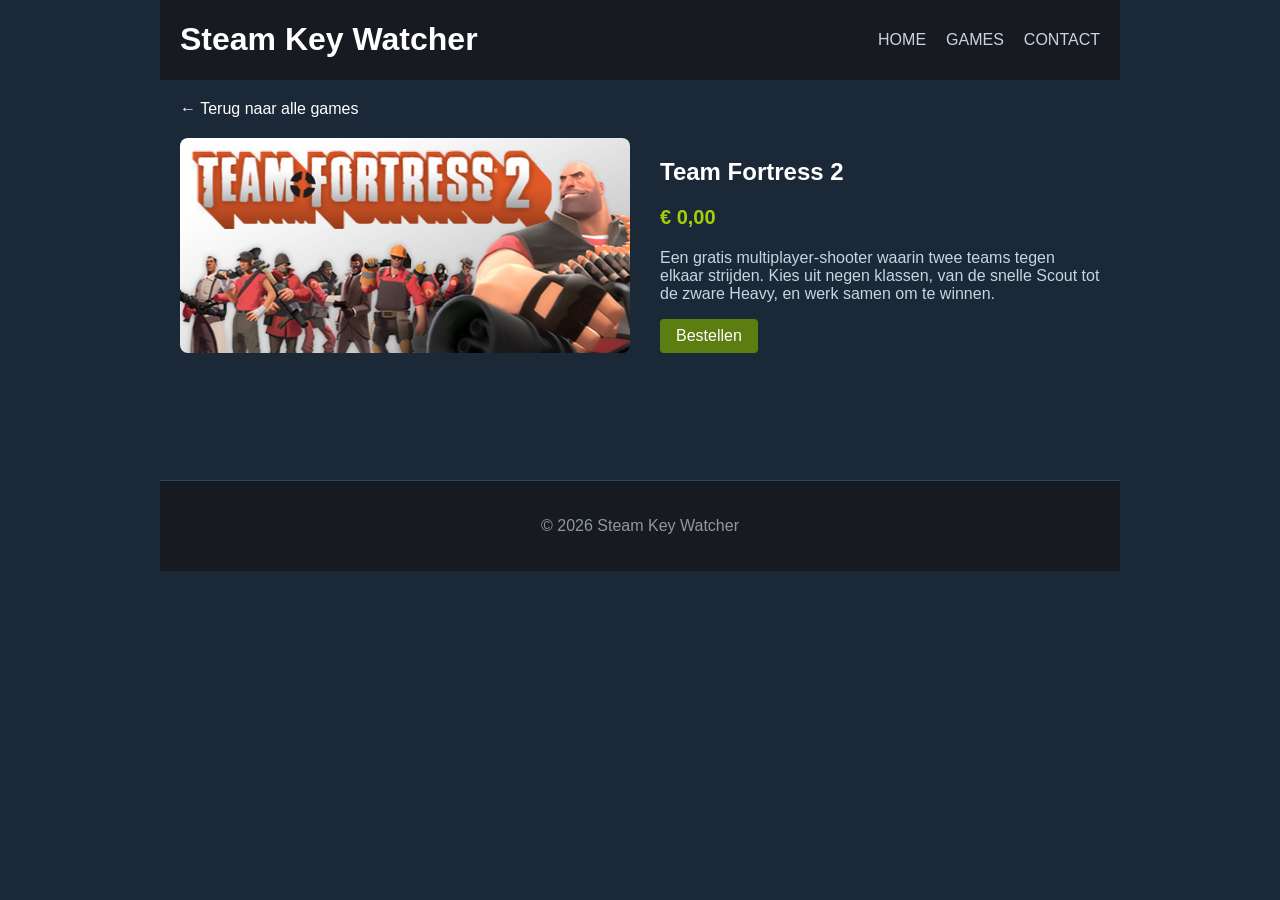
<file: mijn_webshop/detail5.html>
<!DOCTYPE html>
<html lang="nl">

<head>
    <meta charset="UTF-8">
    <meta name="viewport" content="width=device-width, initial-scale=1.0">
    <title>Team Fortress 2 - Steam Key Watcher</title>
    <link rel="stylesheet" href="css/style.css">
</head>

<body>
    <div id="container">
        <div id="header">
            <h1>Steam Key Watcher</h1>
            <ul id="menu">
                <li><a href="index.html">Home</a></li>
                <li><a href="index.html">Games</a></li>
                <li><a href="#">Contact</a></li>
            </ul>
        </div> <!-- einde header -->

        <div id="content">
            <a href="index.html">&larr; Terug naar alle games</a>

            <div class="detail">
                <img src="images/tf2.jpg" alt="Team Fortress 2">
                <div class="info">
                    <h2>Team Fortress 2</h2>
                    <p class="prijs">&euro; 0,00</p>
                    <p>Een gratis multiplayer-shooter waarin twee teams tegen elkaar strijden. Kies uit negen klassen, van de snelle Scout tot de zware Heavy, en werk samen om te winnen.</p>
                    <a href="#" class="knop">Bestellen</a>
                </div>
            </div>
        </div> <!-- einde content -->

        <div id="footer">
            <p>&copy; 2026 Steam Key Watcher</p>
        </div> <!-- einde footer -->
    </div> <!-- einde container -->
</body>
</html>
</file>
<file: mijn_webshop/css/style.css>
/* Alle blokken: padding telt mee in de breedte */
* {
    box-sizing: border-box;
}

/* Hele pagina: Steam-blauw, lichte tekst, geen witte rand */
body {
    margin: 0;
    background-color: #1b2838;
    color: #c7d5e0;
    font-family: Arial, Helvetica, sans-serif;
}

/* Links: wit, zonder streep */
a {
    color: #ffffff;
    text-decoration: none;
}

a:hover {
    color: #66c0f4;
}

/* Container: 960px breed, in het midden */
#container {
    width: 960px;
    margin: 0 auto;
}

/* Header: naam links, menu rechts */
#header {
    background-color: #171a21;
    padding: 0 20px;
    display: flex;
    justify-content: space-between;
    align-items: center;
}

#header h1 {
    color: #ffffff;
}

/* Menu: links naast elkaar, zonder bolletjes */
#menu {
    display: flex;
    gap: 20px;
    list-style: none;
}

#menu a {
    color: #c7d5e0;
    text-transform: uppercase;
}

#menu a:hover {
    color: #ffffff;
}

/* Content: ruimte aan de binnenkant */
#content {
    background-color: #1b2838;
    min-height: 400px;
    padding: 20px;
}

#content h2,
#content h3 {
    color: #ffffff;
}

/* Producten: kaarten naast elkaar, drie per rij */
.producten {
    display: flex;
    flex-wrap: wrap;
    gap: 20px;
}

.product {
    width: 293px;
    border: 1px solid #2a475e;
    border-radius: 8px;
    padding: 15px;
    background-color: #16202d;
}

.product img {
    width: 100%;
    height: 200px;
    object-fit: cover;
    border-radius: 4px;
}

/* Prijs: Steam-groen en vet */
.prijs {
    color: #a4d007;
    font-weight: bold;
    font-size: 20px;
}

/* Knop: een link die eruitziet als een knop */
.knop {
    display: inline-block;
    background-color: #5c7e10;
    color: #ffffff;
    padding: 8px 16px;
    border-radius: 4px;
}

.knop:hover {
    background-color: #79a316;
    color: #ffffff;
}

/* Detailpagina: foto naast de tekst */
.detail {
    display: flex;
    gap: 30px;
    margin-top: 20px;
}

.detail img {
    width: 450px;
    border-radius: 8px;
}

/* Footer: donker, tekst in het midden */
#footer {
    background-color: #171a21;
    color: #8f98a0;
    padding: 20px;
    text-align: center;
    border-top: 1px solid #2a475e;
}

/* Formulier: maximaal 400px breed */
.formulier {
    max-width: 400px;
    margin-top: 20px;
}

/* Elk veld: label boven het invoervak, ruimte eronder */
.veld {
    margin-bottom: 15px;
}

.veld label {
    display: block;          /* label op een eigen regel */
    margin-bottom: 5px;
    font-weight: bold;
    color: #ffffff;
}

/* Alle invoervelden even breed, donker in Steam-stijl */
.veld input,
.veld select,
.veld textarea {
    width: 100%;
    padding: 8px;
    border: 1px solid #2a475e;
    border-radius: 4px;
    font-size: 16px;
    font-family: inherit;
    background-color: #16202d;
    color: #ffffff;
}

/* Rand lichtblauw als je in een veld zit */
.veld input:focus,
.veld select:focus,
.veld textarea:focus {
    outline: none;
    border-color: #66c0f4;
}

/* Vinkje en label naast elkaar */
.vinkje {
    display: flex;
    gap: 8px;
    align-items: center;
}

.vinkje input {
    width: auto;
}

.vinkje label {
    margin-bottom: 0;
    font-weight: normal;
}

/* Verzendknop: geen rand, handje als cursor */
input.knop {
    border: none;
    font-size: 16px;
    cursor: pointer;
}
</file>
<file: worskhops/workshop_3/css/style.css>
#header {
    background-color: #f2f2f2;
    height: 100px;
}

#content {
    background-color: #c9c9c9;
    height: 400px;
}

#footer {
    background-color: #b3b3b3;
    height: 100px;
}
</file>
<file: worskhops/workshop_4/css/style.css>
/* Alle blokken: padding telt mee in de breedte */
* {
    box-sizing: border-box;
}

/* Hele pagina: lettertype en kleur, geen witte rand */
body {
    font-family: Arial, sans-serif;
    color: #333333;
    margin: 0;
}

/* Container: 960px breed, in het midden */
#container {
    width: 960px;
    margin: 0 auto; /* boven en onder 0, links en rechts automatisch */
}

/* Header: zwarte balk met de naam van de webshop */
#header {
    background-color: #111111;
    color: #ffffff;
    height: 100px;
    text-align: center;   /* tekst in het midden */
    font-size: 32px;
    line-height: 100px;   /* tekst verticaal in het midden */
}

/* Content: wit vlak met ruimte aan de binnenkant */
#content {
    background-color: #ffffff;
    padding: 20px;
}

/* Product: rand eromheen en ruimte eronder */
.product {
    border: 1px solid #cccccc;
    padding: 10px;           /* ruimte binnen het product */
    margin-bottom: 20px;     /* ruimte onder elk product */
}

.product img {
    width: 200px;            /* alle productfoto's even breed */
}

/* Prijs: oranje en vet */
.prijs {
    color: #d9480f;
    font-weight: bold;
    font-size: 20px;
}

/* Footer: donker, tekst in het midden */
#footer {
    background-color: #333333;
    color: #ffffff;
    padding: 20px;
    text-align: center;
}
</file>
<file: worskhops/workshop_5/css/style.css>
/* De children: oranje vierkantjes */
.blok {
    background-color: #d9480f;
    color: #ffffff;
    width: 100px;
    height: 100px;
}

/* Stap 1: de parent zet de children naast elkaar */
.rij {
    display: flex;
    margin-bottom: 30px;
}

/* Stap 2: overal evenveel ruimte */
.verdeeld {
    justify-content: space-evenly;
}

/* Stap 3: horizontaal en verticaal in het midden */
.midden {
    justify-content: center;
    align-items: center;   /* verticaal in het midden */
    height: 300px;
    background-color: #eeeeee;
}

/* Stap 4: 20px tussen elk blok */
.met-gap {
    gap: 20px;
}
</file>
<file: worskhops/workshop_6/css/style.css>
/* Alle blokken: padding telt mee in de breedte */
* {
    box-sizing: border-box;
}

/* Hele pagina: lettertype en kleur, geen witte rand */
body {
    font-family: Arial, sans-serif;
    color: #333333;
    margin: 0;
    background-color: #f4f4f4;
}

/* Container: 960px breed, in het midden */
#container {
    width: 960px;
    margin: 0 auto;
}

/* Header: naam links, menu rechts */
#header {
    background-color: #111111;
    color: #ffffff;
    padding: 0 20px;
    display: flex;
    justify-content: space-between;
    align-items: center;
}

/* Menu: links naast elkaar, zonder bolletjes */
#menu {
    display: flex;
    gap: 20px;
    list-style: none;
}

#menu a {
    color: #ffffff;
    text-decoration: none;
}

/* Content: wit vlak met ruimte aan de binnenkant */
#content {
    background-color: #ffffff;
    padding: 20px;
}

/* Producten: kaarten naast elkaar, drie per rij */
.producten {
    display: flex;
    flex-wrap: wrap;
    gap: 20px;
}

.product {
    width: 293px;
    border: 1px solid #dddddd;
    border-radius: 8px;
    padding: 15px;
    background-color: #ffffff;
}

.product img {
    width: 100%;
    height: 200px;
    object-fit: cover;
    border-radius: 4px;
}

/* Prijs: oranje en vet */
.prijs {
    color: #d9480f;
    font-weight: bold;
    font-size: 20px;
}

/* Knop: een link die eruitziet als een knop */
.knop {
    display: inline-block;
    background-color: #d9480f;
    color: #ffffff;
    padding: 8px 16px;
    border-radius: 4px;
    text-decoration: none;
}

.knop:hover {
    background-color: #b33c0c;
}

/* Detailpagina: foto naast de tekst */
.detail {
    display: flex;
    gap: 30px;
    margin-top: 20px;
}

.detail img {
    width: 450px;
    border-radius: 8px;
}

/* Footer: donker, tekst in het midden */
#footer {
    background-color: #333333;
    color: #ffffff;
    padding: 20px;
    text-align: center;
}
</file>
